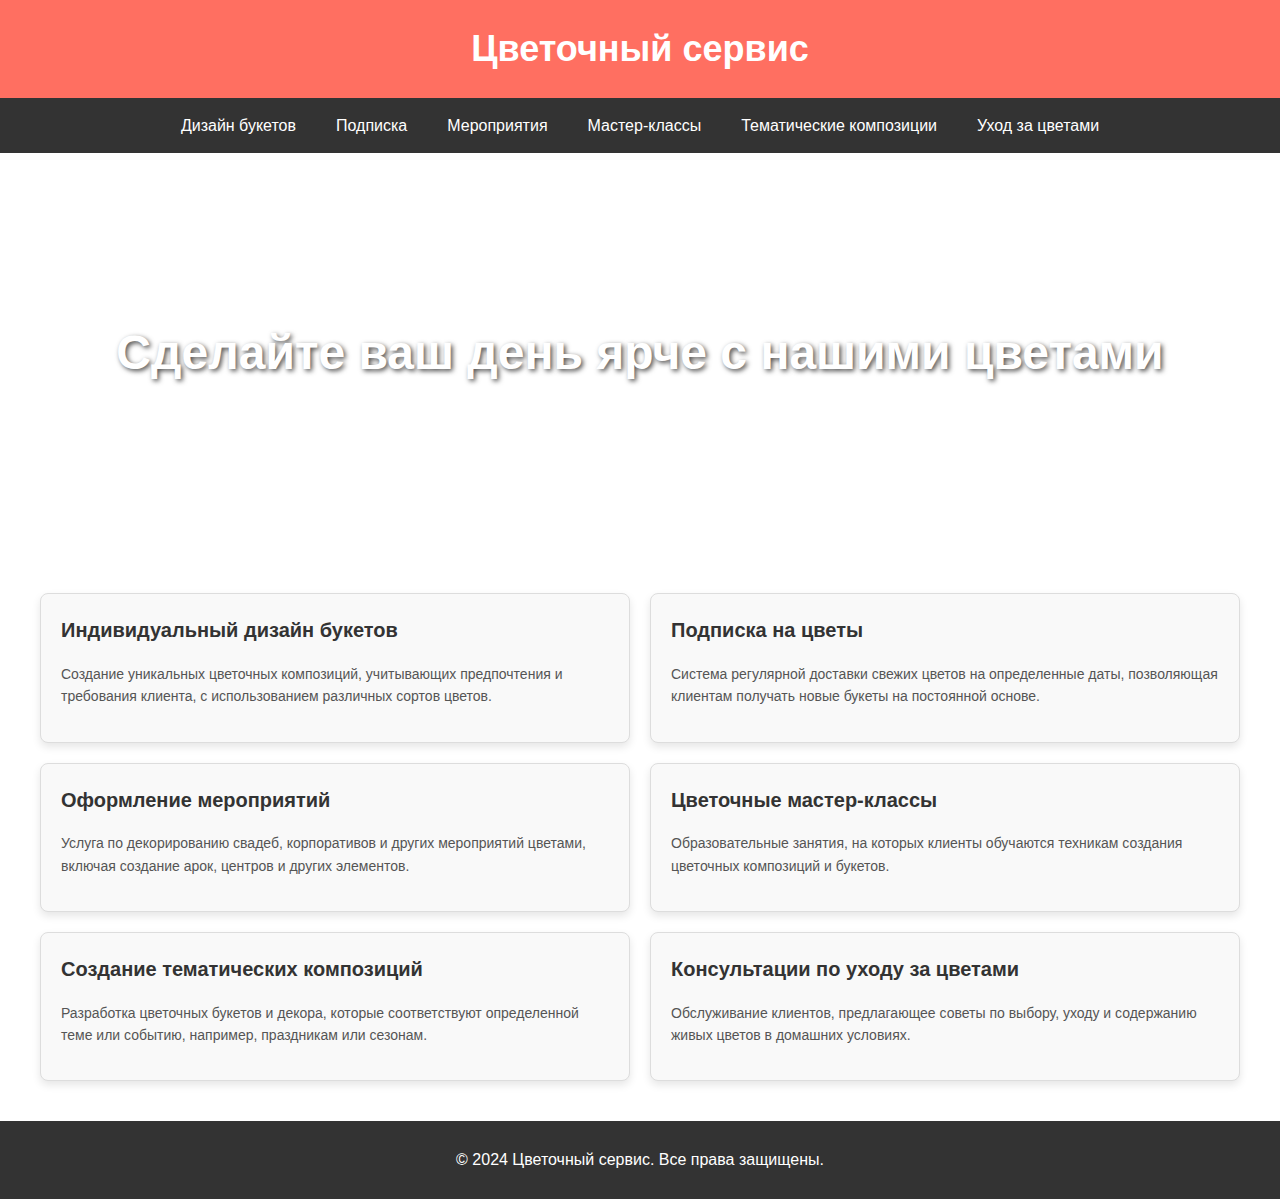
<file: images/flower.html>
<!DOCTYPE html>
<html lang="ru">
<head>
    <meta charset="UTF-8">
    <meta name="viewport" content="width=device-width, initial-scale=1.0">
    <title>Цветочный сервис</title>
    <style>
        body {
            font-family: Arial, sans-serif;
            margin: 0;
            padding: 0;
            line-height: 1.6;
        }

        header {
            background-color: #ff6f61;
            color: #fff;
            padding: 20px 0;
            text-align: center;
        }

        header h1 {
            margin: 0;
            font-size: 36px;
        }

        nav {
            display: flex;
            justify-content: center;
            background-color: #333;
        }

        nav a {
            color: white;
            text-decoration: none;
            padding: 15px 20px;
            display: block;
        }

        nav a:hover {
            background-color: #575757;
        }

        .hero {
            background: url(https://t.me/c/2269531933/136) no-repeat center center/cover;
            height: 400px;
            display: flex;
            align-items: center;
            justify-content: center;
            color: white;
            text-shadow: 2px 2px 5px rgba(0, 0, 0, 0.7);
        }

        .hero h2 {
            font-size: 48px;
            margin: 0;
        }

        section {
            padding: 20px;
            max-width: 1200px;
            margin: 20px auto;
        }

        .grid {
            display: flex;
            flex-wrap: wrap;
            gap: 20px;
        }

        .grid .container {
            flex: 1 1 calc(33.333% - 20px);
            border: 1px solid #ddd;
            border-radius: 8px;
            padding: 20px;
            background-color: #f9f9f9;
            box-shadow: 0 4px 8px rgba(0, 0, 0, 0.1);
        }

        .grid .container h2 {
            margin-top: 0;
            font-size: 20px;
            color: #333;
        }

        .grid .container p {
            font-size: 14px;
            color: #555;
        }

        footer {
            background-color: #333;
            color: white;
            text-align: center;
            padding: 10px 0;
        }

        @media (max-width: 768px) {
            .grid .container {
                flex: 1 1 calc(50% - 20px);
            }
        }

        @media (max-width: 480px) {
            .grid .container {
                flex: 1 1 100%;
            }
        }
    </style>
</head>
<body>

    <header>
        <h1>Цветочный сервис</h1>
    </header>

    <nav>
        <a href="#design">Дизайн букетов</a>
        <a href="#subscription">Подписка</a>
        <a href="#events">Мероприятия</a>
        <a href="#workshops">Мастер-классы</a>
        <a href="#themes">Тематические композиции</a>
        <a href="#care">Уход за цветами</a>
    </nav>

    <div class="hero">
        <h2>Сделайте ваш день ярче с нашими цветами</h2>
    </div>

    <section>
        <div class="grid">
            <div class="container" id="design">
                <h2>Индивидуальный дизайн букетов</h2>
                <p>Создание уникальных цветочных композиций, учитывающих предпочтения и требования клиента, с использованием различных сортов цветов.</p>
            </div>
            <div class="container" id="subscription">
                <h2>Подписка на цветы</h2>
                <p>Система регулярной доставки свежих цветов на определенные даты, позволяющая клиентам получать новые букеты на постоянной основе.</p>
            </div>
            <div class="container" id="events">
                <h2>Оформление мероприятий</h2>
                <p>Услуга по декорированию свадеб, корпоративов и других мероприятий цветами, включая создание арок, центров и других элементов.</p>
            </div>
            <div class="container" id="workshops">
                <h2>Цветочные мастер-классы</h2>
                <p>Образовательные занятия, на которых клиенты обучаются техникам создания цветочных композиций и букетов.</p>
            </div>
            <div class="container" id="themes">
                <h2>Создание тематических композиций</h2>
                <p>Разработка цветочных букетов и декора, которые соответствуют определенной теме или событию, например, праздникам или сезонам.</p>
            </div>
            <div class="container" id="care">
                <h2>Консультации по уходу за цветами</h2>
                <p>Обслуживание клиентов, предлагающее советы по выбору, уходу и содержанию живых цветов в домашних условиях.</p>
            </div>
        </div>
    </section>

    <footer>
        <p>&copy; 2024 Цветочный сервис. Все права защищены.</p>
    </footer>

</body>
</html>
</file>
